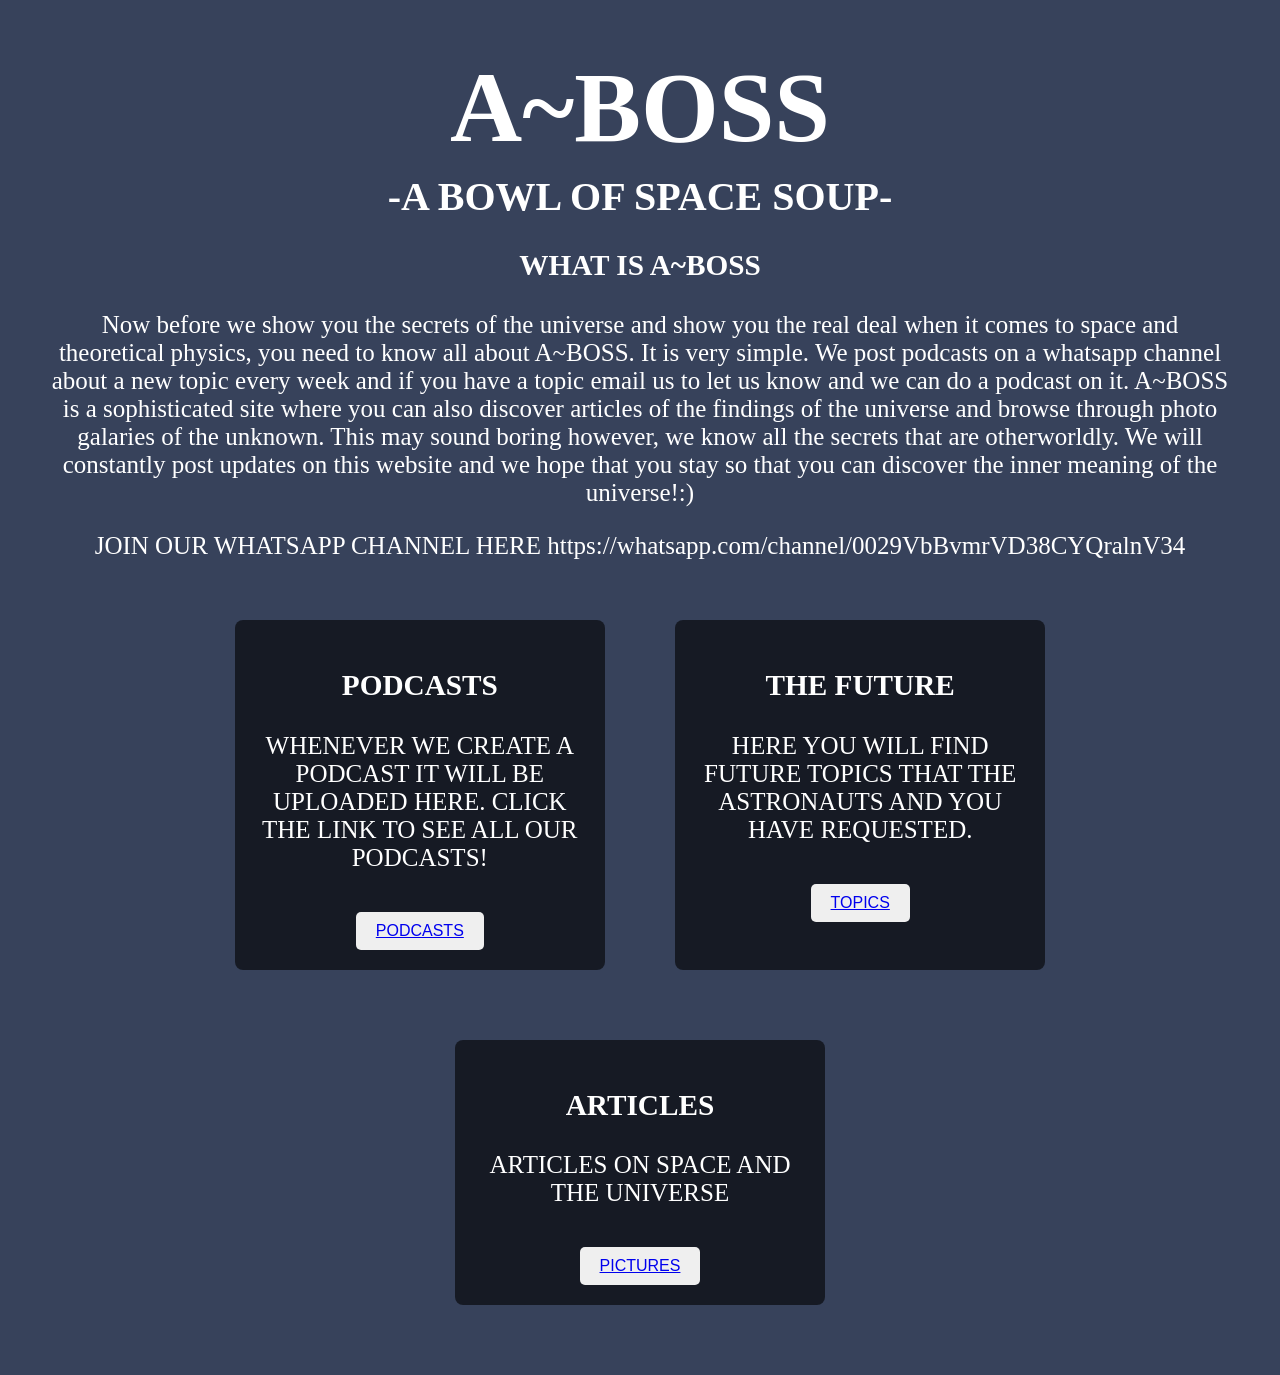
<file: index.html>
<!DOCTYPE html>
<html lang="en">
<head>
    <meta charset="UTF-8">
    <meta name="viewport" content="width=device-width, initial-scale=1.0">
    <link rel="stylesheet" href="style.css">
    <title>A~BOSS</title>
</head>


<body>
 
<body>
  <section class="hero">
    <h1 class="page-title">A~BOSS</h1>
    <h2 class="page-subtitle">-A BOWL OF SPACE SOUP-</h2>
  </section>
</body>

    <h3>WHAT IS A~BOSS</h3>
    <p>Now before we show you the secrets of the universe and show you the real deal when it comes to space and theoretical physics, you need to know all about A~BOSS. It is very simple. We post podcasts on a whatsapp channel about a new topic every week and if you have a topic email us to let us know and we can do a podcast on it. A~BOSS is a sophisticated site where you can also discover articles of the findings of the universe and browse through photo galaries of the unknown. This may sound boring however, we know all the secrets that are otherworldly. We will constantly post updates on this website and we hope that you stay so that you can discover the inner meaning of the universe!:)</p>
    <p>JOIN OUR WHATSAPP CHANNEL HERE  https://whatsapp.com/channel/0029VbBvmrVD38CYQralnV34 </p>
    <div class="container">
        <div class="box">
            <h3><strong>PODCASTS</strong></h3>
            <p>WHENEVER WE CREATE A PODCAST IT WILL BE UPLOADED HERE. CLICK THE LINK TO SEE ALL OUR PODCASTS!</p>
            <button><a href="podcasts.html">PODCASTS</a></button>
        </div>

        <div class="box">
            <h3><strong>THE FUTURE</strong></h3>
            <p>HERE YOU WILL FIND FUTURE TOPICS THAT THE ASTRONAUTS AND YOU HAVE REQUESTED.</p>
            <button><a href="topics.html">TOPICS</a></button>
        </div>

        <div class="box">
            <h3><strong>ARTICLES</strong></h3>
            <p>ARTICLES ON SPACE AND THE UNIVERSE</p>
            <button><a href="articles.html">PICTURES</a></button>
        </div>
    </div>
</body>
</html>
</file>
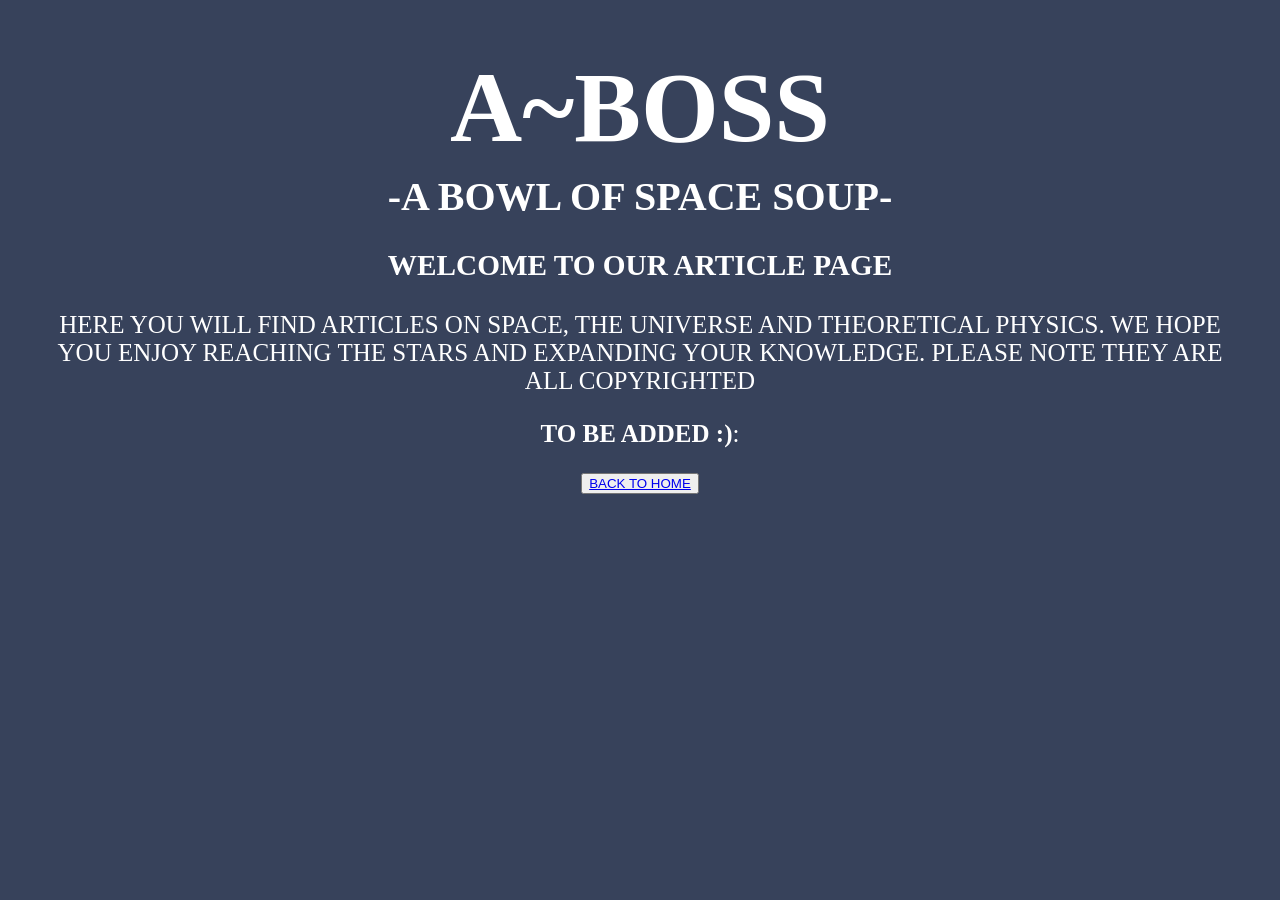
<file: articles.html>
<html lang="en">
<head>
    <meta charset="UTF-8">
    <meta name="viewport" content="width=device-width, initial-scale=1.0">
    <link rel="stylesheet" href="style.css">
    <title>A~BOSS</title>
</head>
<body>
    <section class="hero">
        <h1 class="page-title">A~BOSS</h1>
        <h2 class="page-subtitle">-A BOWL OF SPACE SOUP-</h2>
    </section>
    <h3>WELCOME TO OUR ARTICLE PAGE</h3>
    <p>HERE YOU WILL FIND ARTICLES ON SPACE, THE UNIVERSE AND THEORETICAL PHYSICS. WE HOPE YOU ENJOY REACHING THE STARS AND EXPANDING YOUR KNOWLEDGE. PLEASE NOTE THEY ARE ALL COPYRIGHTED</p>
    <p><strong>TO BE ADDED :)</strong>:</p>
    <button><a href="index.html">BACK TO HOME</a></button>
</file>
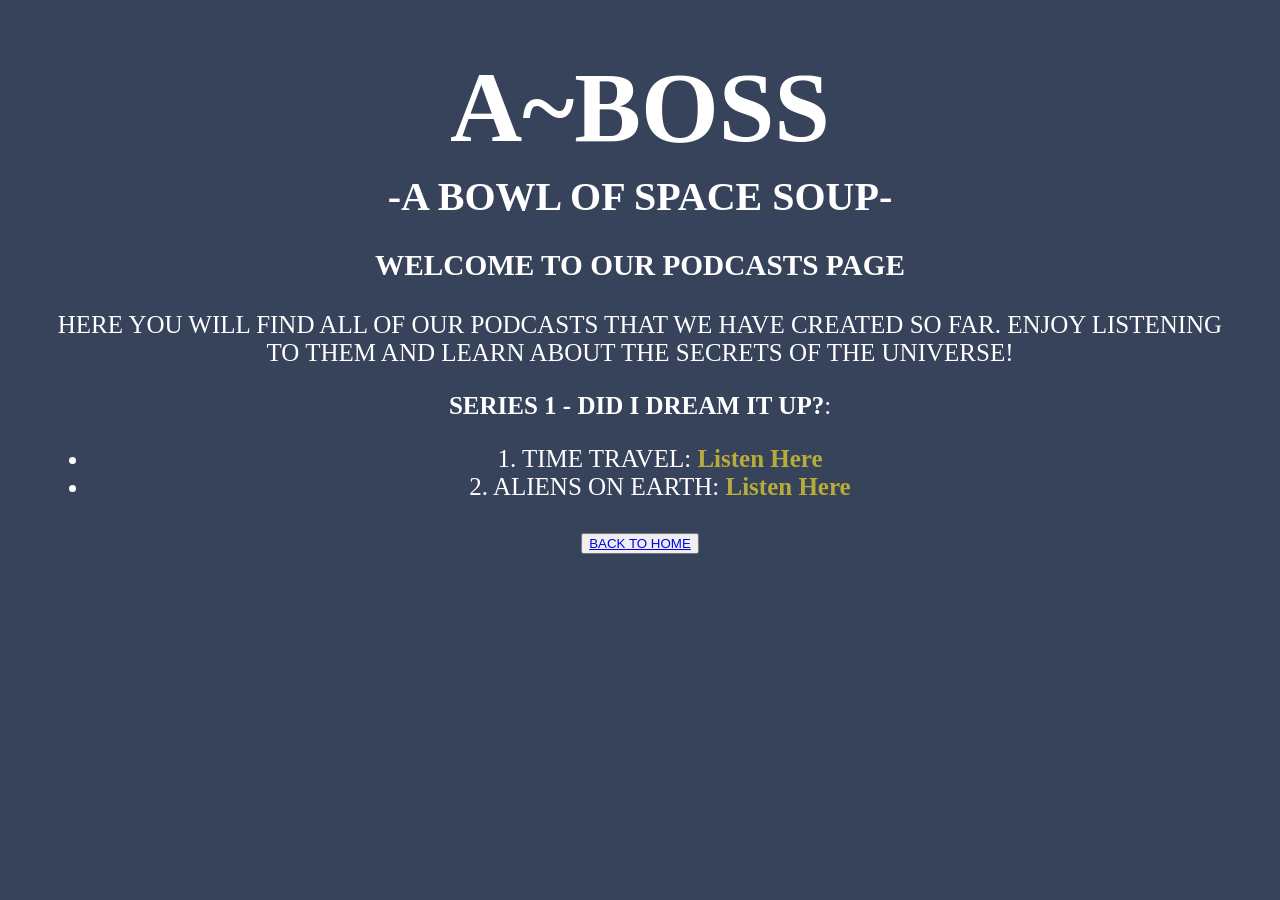
<file: podcasts.html>
<!DOCTYPE html>
<html lang="en">
<head>
    <meta charset="UTF-8">
    <meta name="viewport" content="width=device-width, initial-scale=1.0">
    <link rel="stylesheet" href="style.css">
    <title>A~BOSS</title>
</head>
<body>
    <section class="hero">
        <h1 class="page-title">A~BOSS</h1>
        <h2 class="page-subtitle">-A BOWL OF SPACE SOUP-</h2>
    </section>

    <h3>WELCOME TO OUR PODCASTS PAGE</h3>
    <p>HERE YOU WILL FIND ALL OF OUR PODCASTS THAT WE HAVE CREATED SO FAR. ENJOY LISTENING TO THEM AND LEARN ABOUT THE SECRETS OF THE UNIVERSE!</p>
    <p><strong>SERIES 1 - DID I DREAM IT UP?</strong>:</p>
    <p>
        <ul>
            <li>1. TIME TRAVEL: <a href="https://open.spotify.com/episode/7KmECFYIdnKT7ciTAI8Qyv?si=0EH4yjvlSpeA-K7PvgUEeg">Listen Here</a></li>
            <li>2. ALIENS ON EARTH: <a href="https://open.spotify.com/episode/0eSRyackFlYhfVbzaGIFYF?si=FeOPCXtZSdCAhNAr6Xxohw">Listen Here</a></li>
        </ul>
    </p>
    <button><a href="index.html">BACK TO HOME</a></button>
</file>
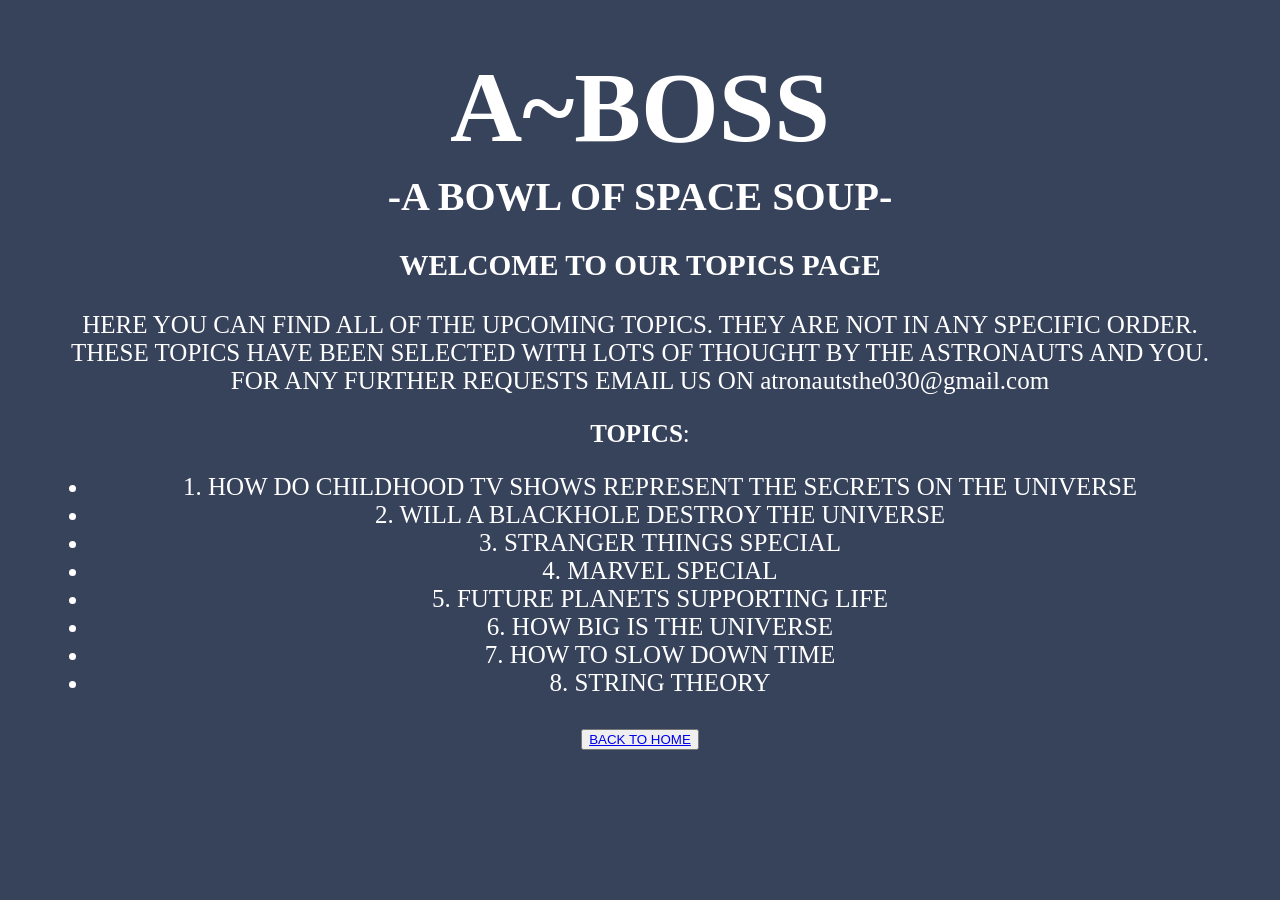
<file: topics.html>
<!DOCTYPE html>
<html lang="en">
<head>
    <meta charset="UTF-8">
    <meta name="viewport" content="width=device-width, initial-scale=1.0">
    <link rel="stylesheet" href="style.css">
    <title>A~BOSS</title>
</head>
<body>
    <section class="hero">
        <h1 class="page-title">A~BOSS</h1>
        <h2 class="page-subtitle">-A BOWL OF SPACE SOUP-</h2>
    </section>

    <h3>WELCOME TO OUR TOPICS PAGE</h3>
    <p>HERE YOU CAN FIND ALL OF THE UPCOMING TOPICS. THEY ARE NOT IN ANY SPECIFIC ORDER. THESE TOPICS HAVE BEEN SELECTED WITH LOTS OF THOUGHT BY THE ASTRONAUTS AND YOU. FOR ANY FURTHER REQUESTS EMAIL US ON atronautsthe030@gmail.com</p>
    <p><strong>TOPICS</strong>:</p>
    <p>
        <ul>
            <li>1. HOW DO CHILDHOOD TV SHOWS REPRESENT THE SECRETS ON THE UNIVERSE</li>
            <li>2. WILL A BLACKHOLE DESTROY THE UNIVERSE</li>
            <li>3. STRANGER THINGS SPECIAL</li>
            <li>4. MARVEL SPECIAL</li>
            <li>5. FUTURE PLANETS SUPPORTING LIFE</li>
            <li>6. HOW BIG IS THE UNIVERSE</li>
            <li>7. HOW TO SLOW DOWN TIME</li>
            <li>8. STRING THEORY</li>
        </ul>
    </p>
    <button><a href="index.html">BACK TO HOME</a></button>
</file>
<file: style.css>
body {
    margin: 0;
    font-family: Lucida console;
    color: white; /* text visible on dark background */
    text-align: center;
    background-color: #37425B;
    padding: 50px;
    font-size: 25px;

    /* Background image */
    background-image: url("https://tse3.mm.bing.net/th/id/OIP.j7LApXcILaDuEOHAu9imOgHaE7?cb=ucfimg2&pid=ImgDet&ucfimg=1&w=181&h=120&c=7&dpr=1.5&o=7&rm=3");
    background-size: cover;      /* make it fill the screen */
    background-position: center; /* center the image */
    background-attachment: fixed; /* parallax effect */
}

.page-title {
  font-family: Copperplate Gothic Bold, rgb(255, 0, 251) sans-serif;
  color: white;
  font-size: 100px;
}

.page-title {
  margin: 0;            /* remove default gap */
  padding-bottom: 0;    /* no extra space below */
}


.page-subtitle {
  margin-top: 0.2cm;      /* exactly 1 cm below the title */
  margin-bottom: 0;     /* optional: remove extra space below */
}
.page-subtitle {
  font-family: Copperplate Gothic Bold, rgb(255, 0, 251) sans-serif;
  color: white;
  font-size: 40px;
}


/*semi-transparent background for boxes */
.container .box {
    background: rgba(0, 0, 0, 0.6); /* dark overlay */
    margin: 20px;
    padding: 20px;
    border-radius: 8px;
}

        .container {
            display: flex;
            justify-content: center;
            gap: 30px;
            margin-top: 40px;
            flex-wrap: wrap;
        }

        .box {
            width: 28%;
            padding: 20px;
            background-color: rgba(255, 255, 255, 0.1);
            border-radius: 10px;
        }

        .box button {
            margin-top: 15px;
            padding: 10px 20px;
            font-size: 16px;
            border: none;
            border-radius: 5px;
            color: #1f1c2c;
            cursor: pointer;
            transition: background-color 0.3s ease;
        }

        .box button:hover {
            background-color: #d1c4e9;
        }
ul li a {
  color: #b7ac3a;   /* orange */
  font-weight: bold;
  text-decoration: none; /* optional: remove underline */
}
ul li a:hover {
  text-decoration: underline;
  color:aqua; /* optional: underline on hover */
}

/* Responsive layout - stack columns on small screens */ 

@media (max-width: 600px) { 
  .grid-container { 
    grid-template-columns: 1fr;  /* Single column for small screens */ 
    grid-template-areas:  
      "header"  
      "box"  
      "container"  
      "box.container"; 
  } }
</file>
